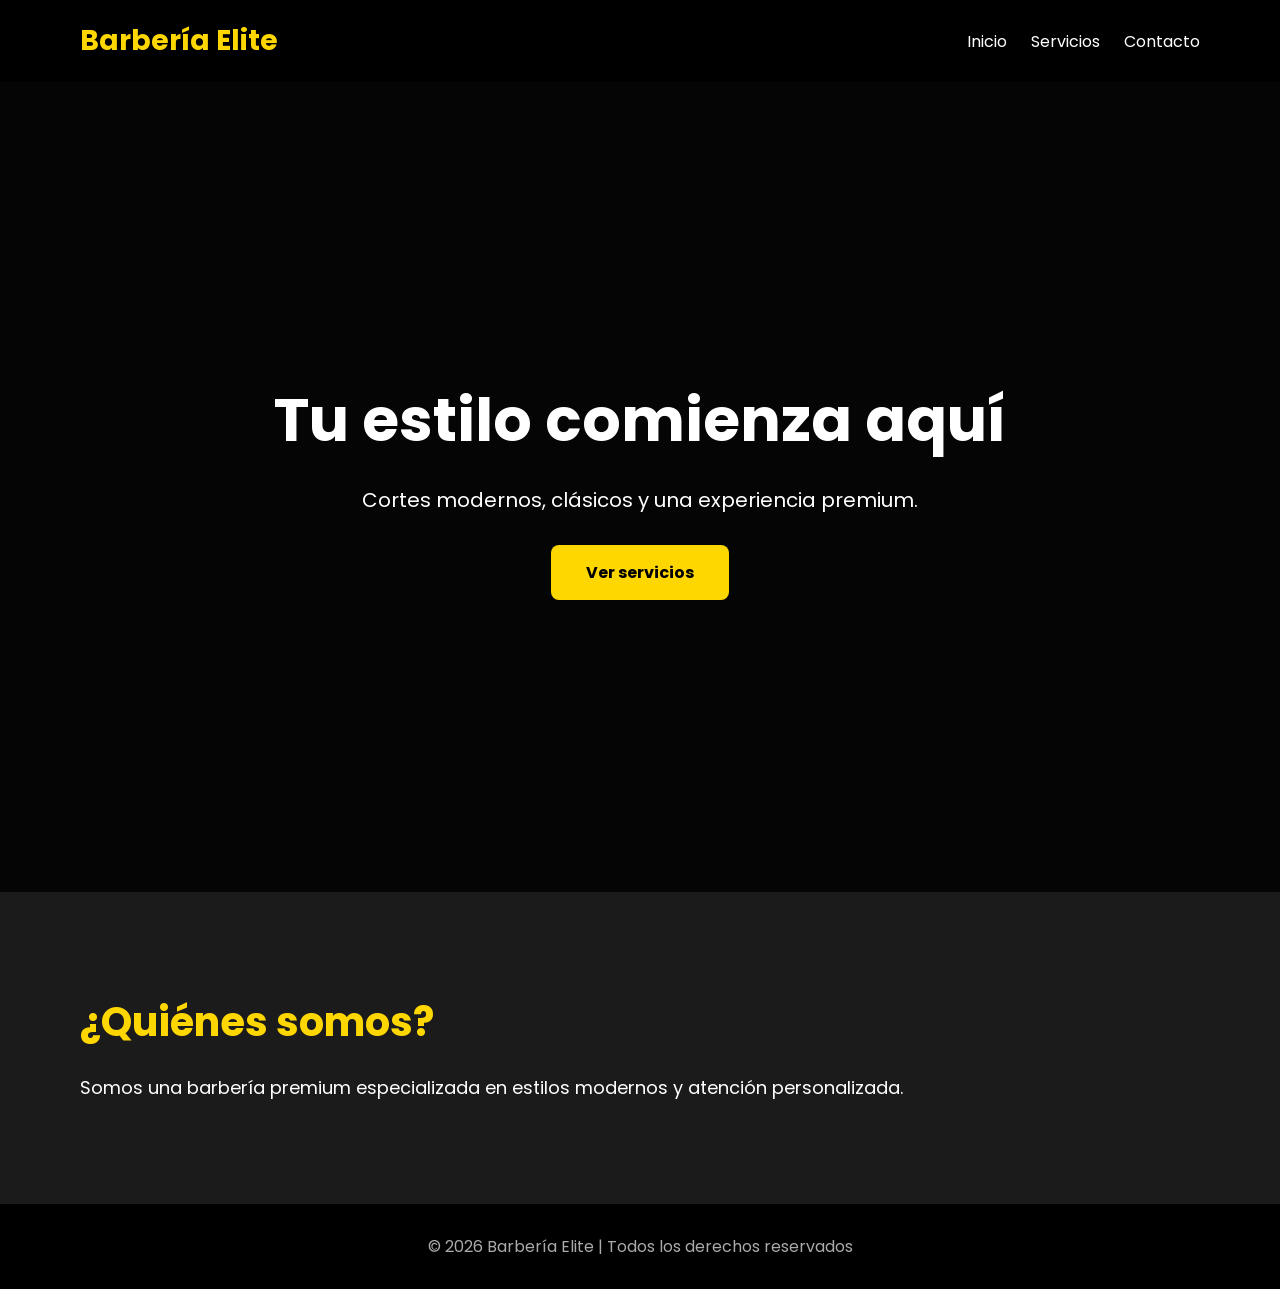
<file: index.html>
<!DOCTYPE html>
<html lang="es">
<head>
    <meta charset="UTF-8">
    <meta name="viewport" content="width=device-width, initial-scale=1.0">
    <title>Barbería Elite</title>

    <link rel="stylesheet" href="css/style.css">

    <link href="https://fonts.googleapis.com/css2?family=Poppins:wght@300;400;600;700&display=swap" rel="stylesheet">
</head>
<body>

    <header class="header">

        <div class="logo">
            Barbería Elite
        </div>

        <nav class="navbar">

            <a href="index.html">Inicio</a>
            <a href="eventos.html">Servicios</a>
            <a href="contacto.html">Contacto</a>

        </nav>

    </header>

    <section class="hero">

        <div class="hero-content">

            <h1>Tu estilo comienza aquí</h1>

            <p>
                Cortes modernos, clásicos y una experiencia premium.
            </p>

            <a href="eventos.html" class="btn">
                Ver servicios
            </a>

        </div>

    </section>

    <section class="about">

    <div class="about-text">

        <h2>¿Quiénes somos?</h2>

        <p>
            Somos una barbería premium especializada en estilos modernos y atención personalizada.
        </p>

    </div>

</section>

<footer class="footer">

    <p>
        © 2026 Barbería Elite | Todos los derechos reservados
    </p>

</footer>

<script src="js/script.js"></script>
</body>
</html>
</file>
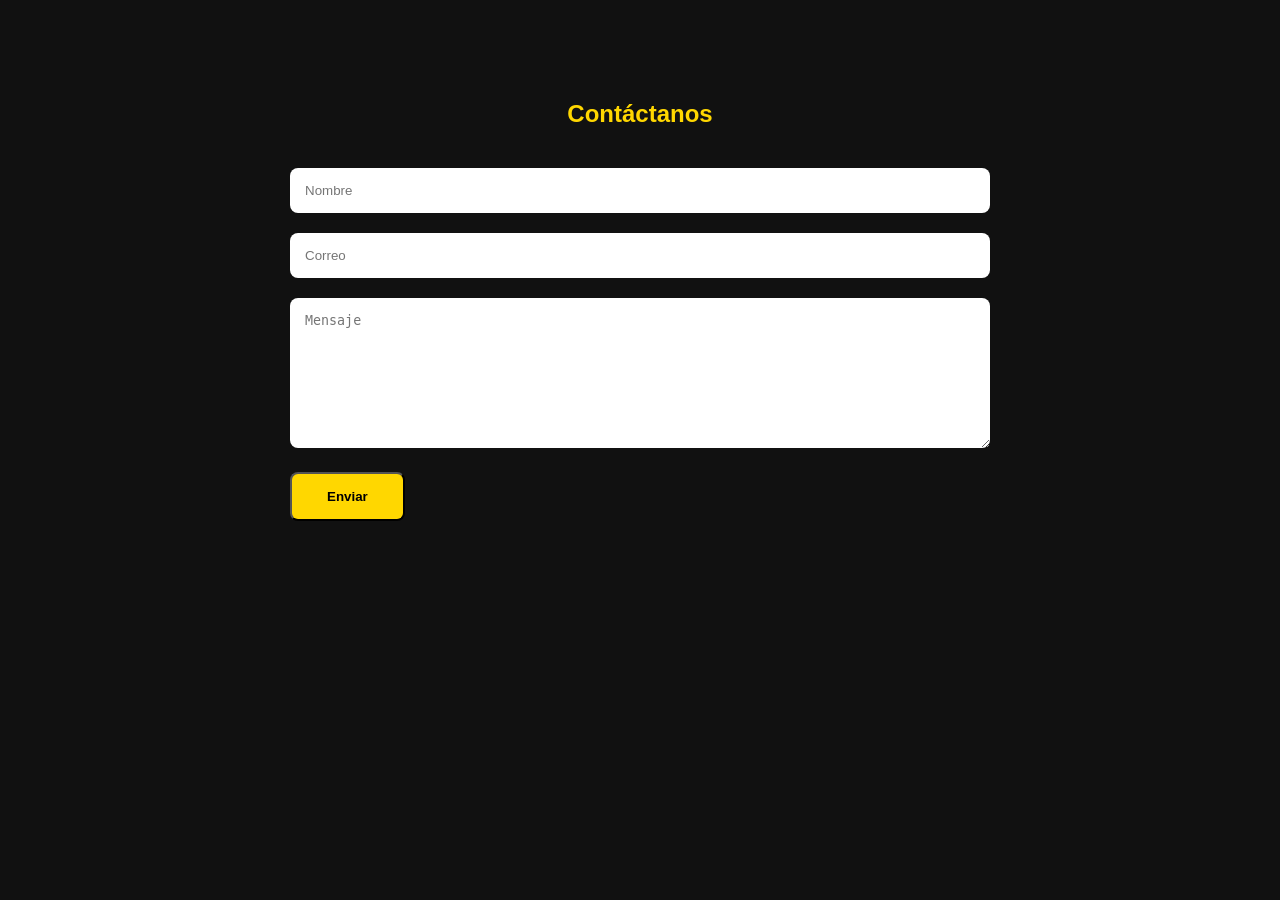
<file: contacto.html>
<!DOCTYPE html>
<html lang="es">
<head>
    <meta charset="UTF-8">
    <meta name="viewport" content="width=device-width, initial-scale=1.0">
    <title>Contacto</title>

    <link rel="stylesheet" href="css/style.css">
</head>
<body>

<section class="contact">

    <h1>Contáctanos</h1>

    <form>

        <input type="text" placeholder="Nombre">

        <input type="email" placeholder="Correo">

        <textarea placeholder="Mensaje"></textarea>

        <button class="btn">
            Enviar
        </button>

    </form>

</section>

</body>
</html>
</file>
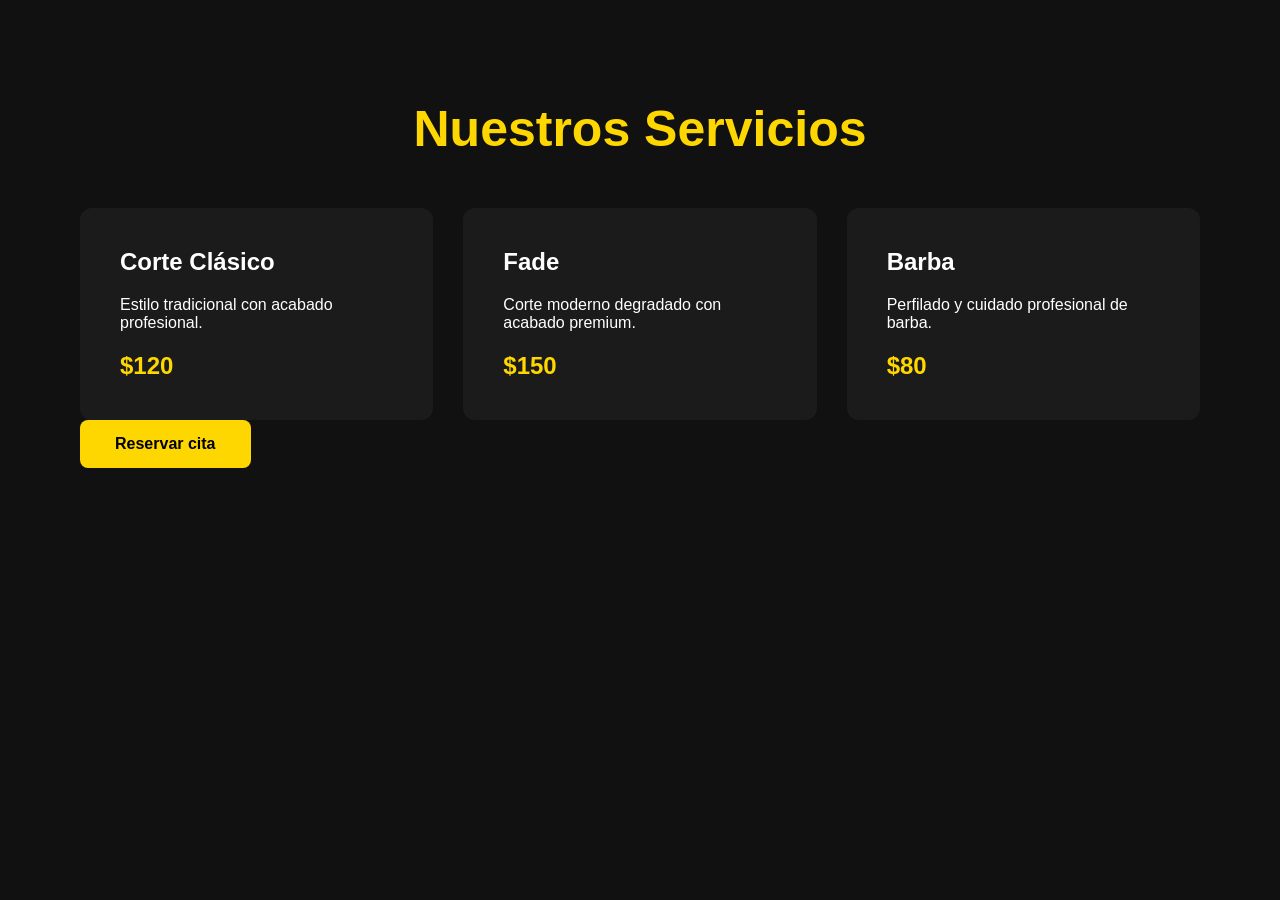
<file: eventos.html>
<!DOCTYPE html>
<html lang="es">

<head>
    <meta charset="UTF-8">
    <meta name="viewport" content="width=device-width, initial-scale=1.0">
    <title>Servicios</title>

    <link rel="stylesheet" href="css/style.css">
</head>

<body>

    <section class="services">

        <h1>Nuestros Servicios</h1>

        <div class="cards">

            <div class="card">

                <h2>Corte Clásico</h2>

                <p>
                    Estilo tradicional con acabado profesional.
                </p>

                <span>$120</span>

            </div>

            <div class="card">

                <h2>Fade</h2>

                <p>
                    Corte moderno degradado con acabado premium.
                </p>

                <span>$150</span>

            </div>

            <div class="card">

                <h2>Barba</h2>

                <p>
                    Perfilado y cuidado profesional de barba.
                </p>

                <span>$80</span>

            </div>

        </div>

        <a href="contacto.html" class="btn">
            Reservar cita
        </a>

    </section>

</body>

</html>
</file>
<file: css/style.css>
*{
    margin:0;
    padding:0;
    box-sizing:border-box;
}

body{
    font-family:'Poppins', sans-serif;
    background:#111;
    color:white;
}

.header{
    display:flex;
    justify-content:space-between;
    align-items:center;
    padding:20px 80px;
    background:#000;
}

.logo{
    font-size:28px;
    font-weight:bold;
    color:gold;
}

.navbar a{
    color:white;
    text-decoration:none;
    margin-left:20px;
    transition:.3s;
}

.navbar a:hover{
    color:gold;
}

.hero{
    height:90vh;
    display:flex;
    justify-content:center;
    align-items:center;
    text-align:center;
    background:linear-gradient(
        rgba(0,0,0,.7),
        rgba(0,0,0,.7)
    );
}

.hero-content h1{
    font-size:60px;
    margin-bottom:20px;
}

.hero-content p{
    font-size:20px;
    margin-bottom:30px;
}

.btn{
    display:inline-block;
    padding:15px 35px;
    background:gold;
    color:black;
    text-decoration:none;
    border-radius:8px;
    font-weight:bold;
    transition:.3s;
}

.btn:hover{
    transform:scale(1.05);
}

.about{
    padding:100px 80px;
    background:#1b1b1b;
}

.about h2{
    font-size:40px;
    margin-bottom:20px;
    color:gold;
}

.about p{
    font-size:18px;
    line-height:1.8;
}

.footer{
    background:black;
    text-align:center;
    padding:30px;
    color:#aaa;
}

.services{
    padding:100px 80px;
}

.services h1{
    text-align:center;
    margin-bottom:50px;
    font-size:50px;
    color:gold;
}

.cards{
    display:grid;
    grid-template-columns:repeat(auto-fit,minmax(250px,1fr));
    gap:30px;
}

.card{
    background:#1b1b1b;
    padding:40px;
    border-radius:12px;
    transition:.3s;
}

.card:hover{
    transform:translateY(-10px);
}

.card h2{
    margin-bottom:20px;
}

.card span{
    display:block;
    margin-top:20px;
    color:gold;
    font-size:24px;
    font-weight:bold;
}

.contact{
    padding:100px 80px;
}

.contact h1{
    text-align:center;
    margin-bottom:40px;
    color:gold;
}

form{
    max-width:700px;
    margin:auto;
}

input,
textarea{
    width:100%;
    padding:15px;
    margin-bottom:20px;
    border:none;
    border-radius:8px;
}

textarea{
    height:150px;
}

.info-contacto{
    margin-top:40px;
    text-align:center;
    line-height:2;
}

input:focus,
textarea:focus{
    outline:2px solid gold;
}

.card,
.btn,
.navbar a{
    transition:0.3s ease;
}

.card:hover{
    transform:translateY(-10px);
    box-shadow:0 10px 20px rgba(0,0,0,.5);
}

.btn:hover{
    transform:scale(1.05);
    background:white;
}

.navbar a:hover{
    color:gold;
}

@media(max-width:768px){

    .header{
        flex-direction:column;
        padding:20px;
    }

    .navbar{
        margin-top:20px;
    }

    .navbar a{
        display:block;
        margin:10px 0;
    }

    .hero-content h1{
        font-size:40px;
    }

    .services{
        padding:50px 20px;
    }

    .contact{
        padding:50px 20px;
    }

}
</file>
